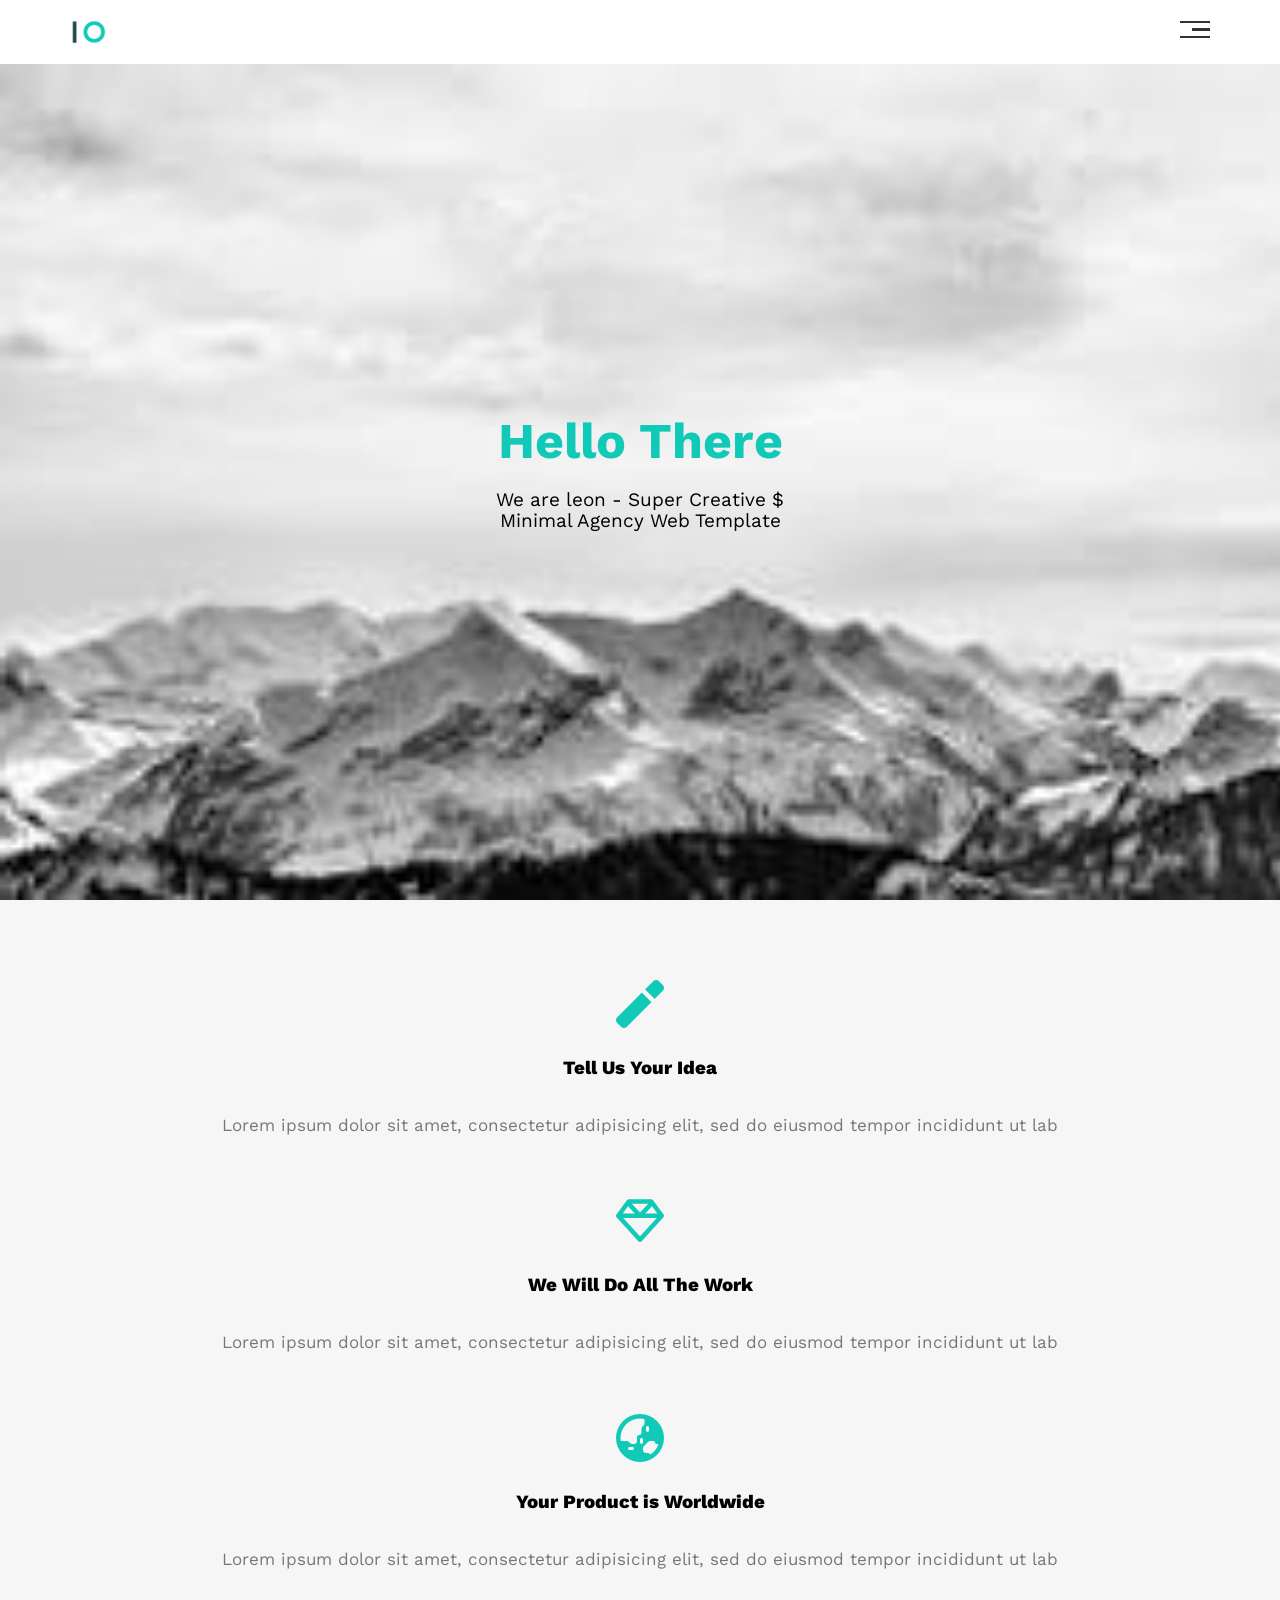
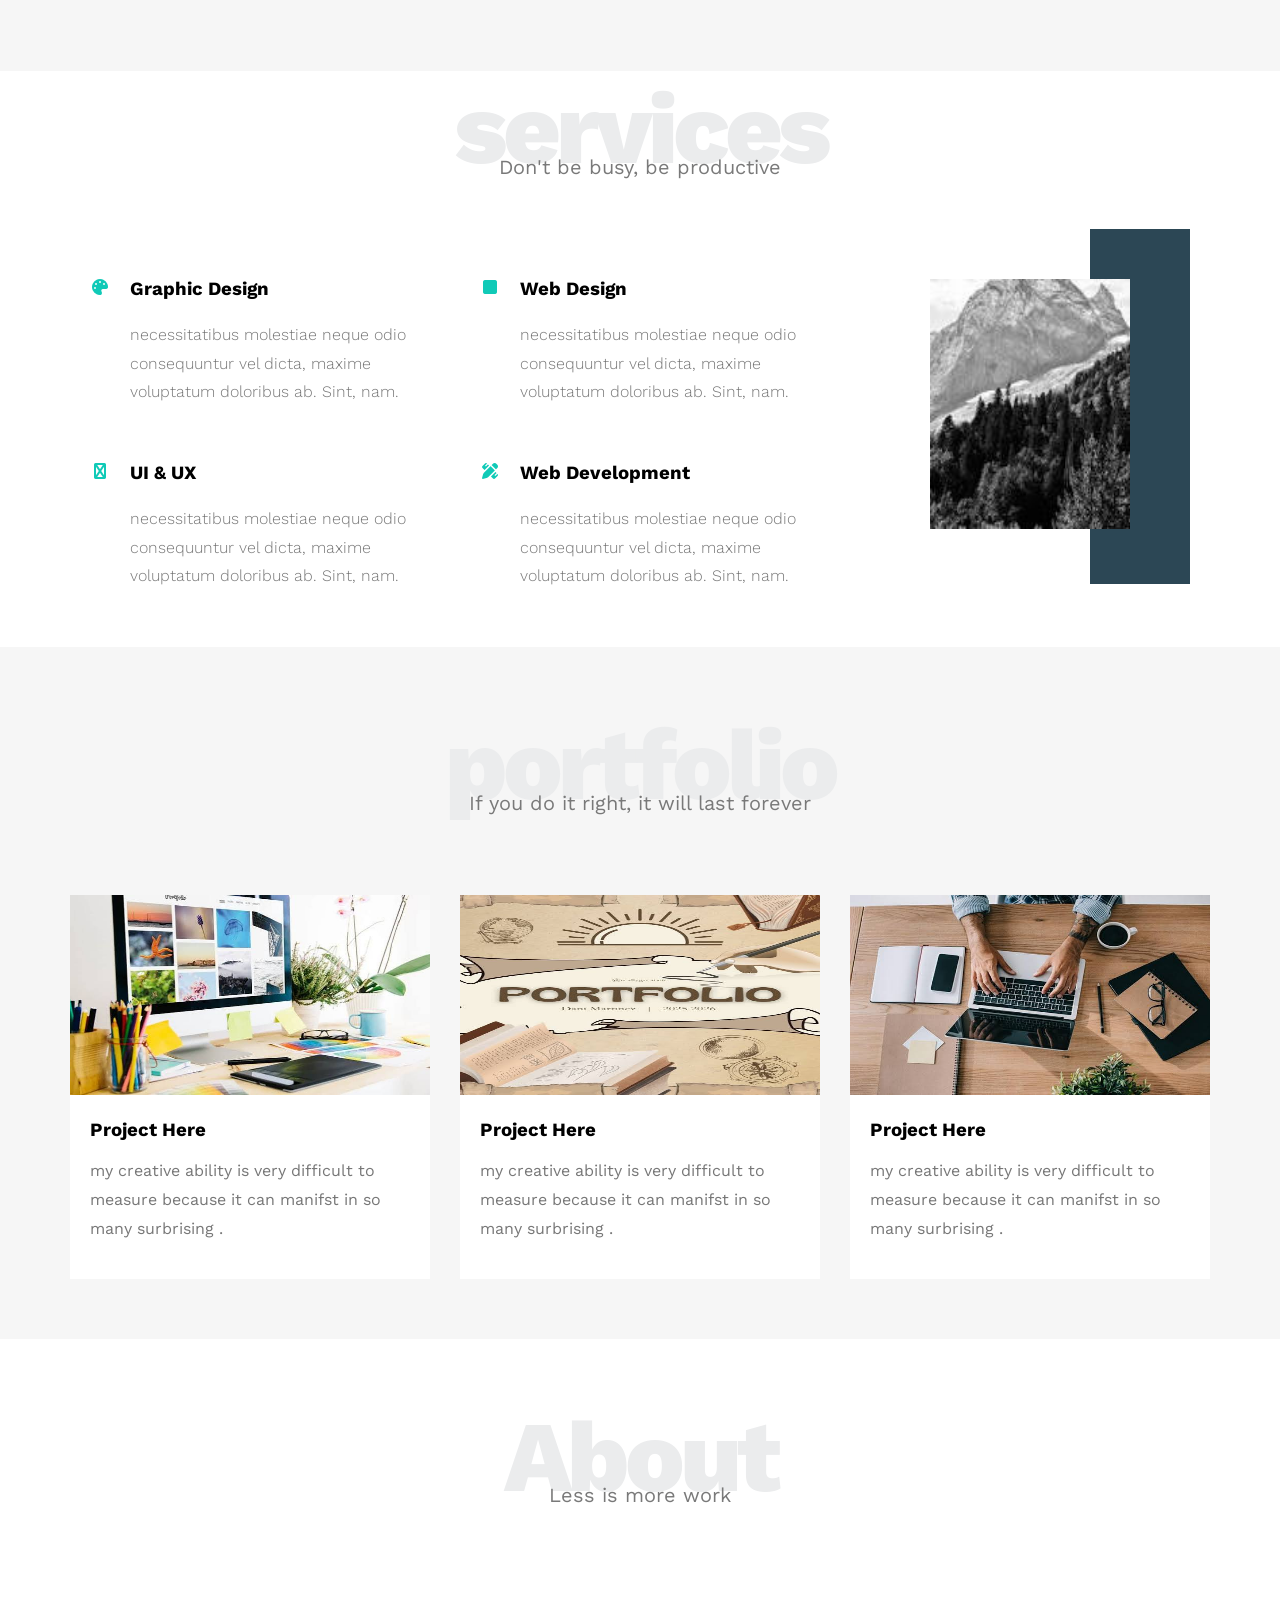
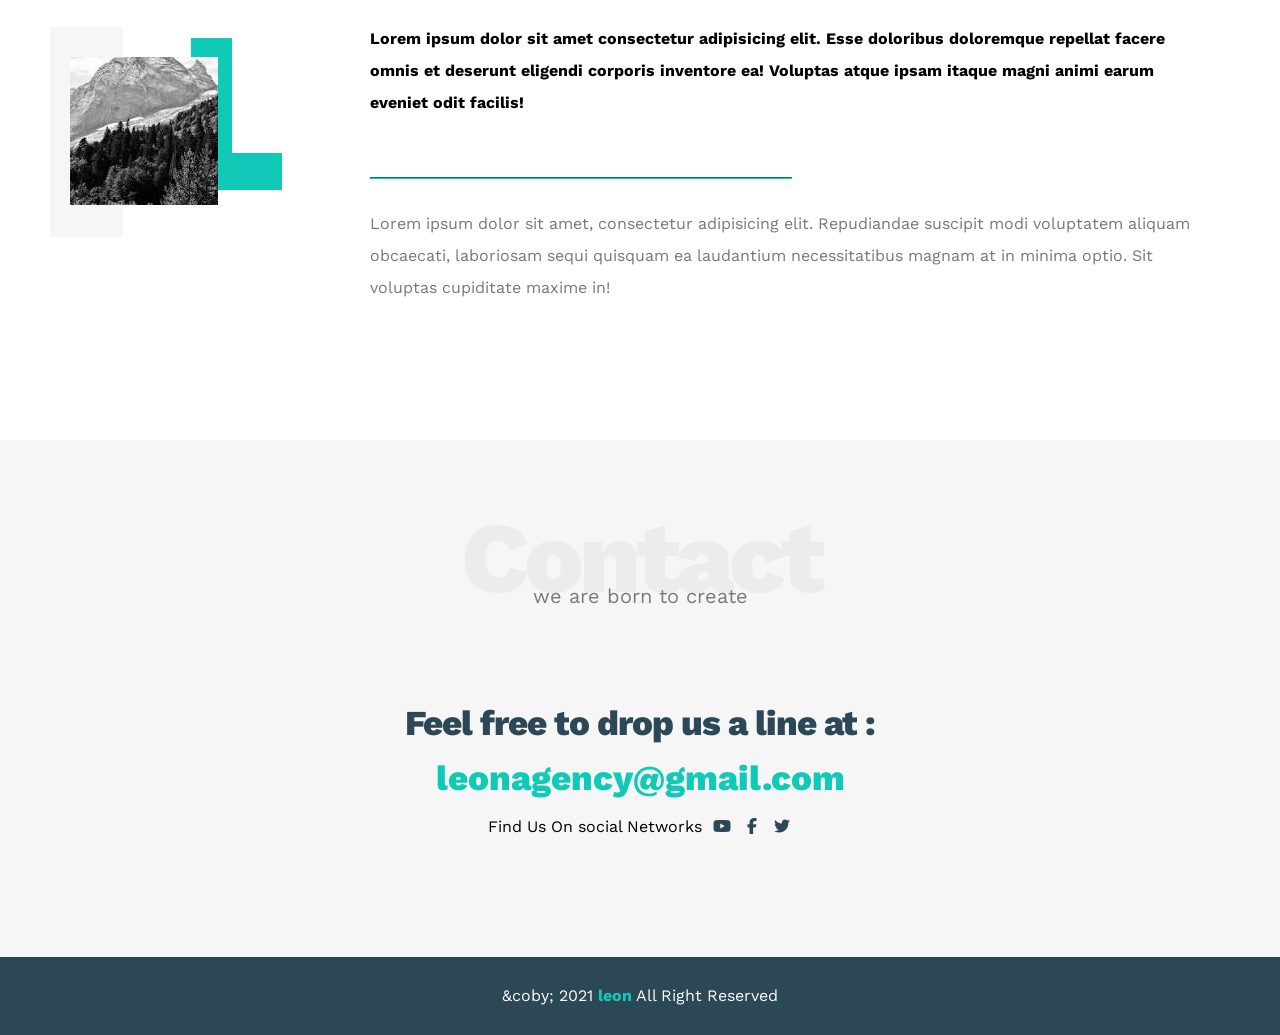
<file: index.html>
<!DOCTYPE html>
<html lang="en">

<head>
    <meta charset="UTF-8">
    <meta http-equiv="X-UA-Compatible" content="IE-edge">
    <meta name="viewport" content="width=device-width, initial-scale=1.0">
    <title>leon template one</title>
    <!-- main file template one -->
    <link rel="stylesheet" href="css/leon.css">
    <!-- font awesome library -->
    <link rel="stylesheet" href="css/all.min.css">
    <!-- rander all element normaly -->
    <link rel="stylesheet" href="css/normalize.css">
    <!--main font  -->
    <link rel="preconnect" href="https://fonts.googleapis.com">
    <link rel="preconnect" href="https://fonts.gstatic.com" crossorigin>
    <link href="https://fonts.googleapis.com/css2?family=Work+Sans:ital,wght@0,100..900;1,100..900&display=swap"
        rel="stylesheet">
</head>

<body>
    <!-- start header -->
    <div class="header">
        <div class="container">
            <img class="logo" src="images/logo.png" alt="logo">
            <div class="links">
                <span class="icon">
                    <span></span>
                    <span></span>
                    <span></span>
                </span>
                <ul>
                    <li><a href="#Services">Services</a></li>
                    <li><a href="#Portfolio">Portfolio</a></li>
                    <li><a href="#About">About</a></li>
                    <li><a href="#Contact">Contact</a></li>
                </ul>
            </div>
        </div>
    </div>
    <!-- end header -->
    <!-- start landing section -->
    <div class="landing">
        <div class="intro-text">
            <h1>Hello There</h1>
            <p>We are leon - Super Creative $ Minimal Agency Web Template</p>
        </div>
    </div>
    <!-- end landing section -->
    <!-- start features -->
    <div class="features">
        <div class="container">
            <div class="feat">
                <i class="fas fa-magic fa-3x"></i>
                <h3>Tell Us Your Idea</h3>
                <p>Lorem ipsum dolor sit amet, consectetur adipisicing elit, sed do eiusmod tempor incididunt ut lab</p>
            </div>
            <div class="feat">
                <i class="far fa-gem fa-3x"></i>
                <h3>We Will Do All The Work</h3>
                <p>Lorem ipsum dolor sit amet, consectetur adipisicing elit, sed do eiusmod tempor incididunt ut lab</p>
            </div>
            <div class="feat">
                <i class="fas fa-globe-asia fa-3x"></i>
                <h3>Your Product is Worldwide</h3>
                <p>Lorem ipsum dolor sit amet, consectetur adipisicing elit, sed do eiusmod tempor incididunt ut lab</p>
            </div>
        </div>
    </div>
    <!-- end features -->
    <!-- start services -->
    <div class="services" id="Services">
        <div class="container">
            <h2 class="special-heading">services</h2>
            <p>Don't be busy, be productive</p>
            <div class="services-content">
                <div class="col">
                    <!-- start service -->
                    <div class="srv">
                        <i class="fas fa-palette fa=2x"></i>
                        <div class="text">
                            <h3>Graphic Design</h3>
                            <p>
                                necessitatibus molestiae neque
                                odio consequuntur vel dicta, maxime voluptatum doloribus ab. Sint, nam.</p>
                        </div>
                    </div>
                    <div class="srv">
                        <i class="fas fa-sketch fa=2x"></i>
                        <div class="text">
                            <h3>UI & UX</h3>
                            <p>
                                necessitatibus molestiae neque
                                odio consequuntur vel dicta, maxime voluptatum doloribus ab. Sint, nam.</p>
                        </div>
                    </div>
                    <!-- end service -->
                </div>
                <div class="col">
                    <!-- start service -->
                    <div class="srv">
                        <i class="fas fa-square fa=2x"></i>
                        <div class="text">
                            <h3>Web Design</h3>
                            <p>
                                necessitatibus molestiae neque
                                odio consequuntur vel dicta, maxime voluptatum doloribus ab. Sint, nam.</p>
                        </div>
                    </div>
                    <div class="srv">
                        <i class="fas fa-pencil-ruler fa=2x"></i>
                        <div class="text">
                            <h3>Web Development</h3>
                            <p>
                                necessitatibus molestiae neque
                                odio consequuntur vel dicta, maxime voluptatum doloribus ab. Sint, nam.</p>
                        </div>
                    </div>
                    <!-- end service -->
                </div>
                <div class="col">
                    <div class="image image-column">
                        <img src="images/images.jpg" alt="">
                    </div>
                </div>
            </div>
        </div>
    </div>
    <!-- end services -->
    <!-- start portfolio -->
    <div class="portfolio" id="Portfolio">
        <div class="container">
            <h2 class="special-heading">portfolio</h2>
            <p>If you do it right, it will last forever</p>
            <div class="portfolio-content">
                <div class="card">
                    <img src="images/images (1).jpg" alt="">
                    <div class="info">
                        <h3>Project Here</h3>
                        <p>my creative ability is very difficult to measure because it can manifst in so many surbrising
                            .</p>
                    </div>
                </div>
                <div class="card">
                    <img src="images/images (2).jpg" alt="">
                    <div class="info">
                        <h3>Project Here</h3>
                        <p>my creative ability is very difficult to measure because it can manifst in so many
                            surbrising
                            .</p>
                    </div>
                </div>
                <div class="card">
                    <img src="images/images (3).jpg" alt="">
                    <div class="info">
                        <h3>Project Here</h3>
                        <p>my creative ability is very difficult to measure because it can manifst in so many
                            surbrising
                            .</p>
                    </div>
                </div>

            </div>
        </div>
    </div>

    <!-- end portfolio -->
    <!-- start about -->
    <div class="about" id="About">
        <div class="container">
            <h2 class="special-heading">About</h2>
            <p>Less is more work</p>
            <div class="about-content">
                <div class="image">
                    <img src="images/images.jpg" alt="">
                </div>
                <div class="text">
                    <p>
                        Lorem ipsum dolor sit amet consectetur adipisicing elit. Esse doloribus doloremque repellat
                        facere omnis et deserunt eligendi corporis inventore ea! Voluptas atque ipsam itaque magni animi
                        earum eveniet odit facilis!
                    </p>
                    <hr>
                    <p>Lorem ipsum dolor sit amet, consectetur adipisicing elit. Repudiandae suscipit modi voluptatem
                        aliquam obcaecati, laboriosam sequi quisquam ea laudantium necessitatibus magnam at in minima
                        optio. Sit voluptas cupiditate maxime in!
                    </p>
                </div>
            </div>
        </div>
    </div>
    <!-- end about -->
    <!-- start contact  -->
    <div class="contact" id="Contact">
        <div class="container">
            <h2 class="special-heading">Contact</h2>
            <p>we are born to create</p>
            <div class="info">
                <p class="label">Feel free to drop us a line at :</p>
                <a href="mailto:leonagency@gmail.com?subject=contact" class="link">leonagency@gmail.com</a>
                <div class="social">
                    Find Us On social Networks
                    <i class="fab fa-youtube"></i>
                    <i class="fab fa-facebook-f"></i>
                    <i class="fab fa-twitter"></i>
                </div>
            </div>
        </div>
    </div>
    <!-- end contact  -->
    <!-- start footer -->
    <div class="footer">
        &coby; 2021 <span>leon</span> All Right Reserved
    </div>
    <!-- end footer -->
</body>

</html>
</file>
<file: css/leon.css>
/* start variable */
:root {
    --main-color: #10cab7;
    --secoundary-color: #2c4755;
    --section-padding: 60px;
    --section-backgraound: #f6f6f6;
    --mai-duration: 0.3s;
}

/* end variable */
/* start global rules */
* {
    --webkit-box-sizing: border-box;
    --moz-box-sizing: border-box;
    box-sizing: border-box;
}

html {
    scroll-behavior: smooth;
}

body {
    font-family: "Work Sans", sans-serif;
}

.container {
    padding-left: 15px;
    padding-right: 15px;
    margin-left: auto;
    margin-right: auto;
}

/* small */
@media(min-width:768px) {
    .container {
        width: 750px;
    }
}

/* medium */
@media(min-width:992px) {
    .container {
        width: 970px;
    }
}

/* large */
@media(min-width:1200px) {
    .container {
        width: 1170px;
    }
}

/* end global rules */
/* start componant */
.special-heading {
    margin: 0;
    color: #ebeced;
    font-size: 100px;
    font-weight: 800;
    letter-spacing: -5px;
    text-align: center;
}

.special-heading+p {
    font-size: 20px;
    margin: -30px 0 0;
    text-align: center;
    color: #797979;
}

@media(max-width:767px) {
    .special-heading {
        font-size: 60px;
    }

    .special-heading+p {
        margin: -20px;
    }
}

/* end componant */
/* start header */
.header {
    padding: 20px;
}

.header .container {
    display: flex;
    justify-content: space-between;
    align-items: center;
}

.header .logo {
    width: 60px;
}

.header .links {
    position: relative;
}

.header .links:hover .icon span:nth-child(2) {
    width: 100%;
}

.header .links .icon {
    width: 30px;
    display: flex;
    flex-wrap: wrap;
    justify-content: flex-end;
}

.header .links .icon span {
    background-color: #333;
    margin-bottom: 5px;
    height: 2.5px;
}

.header .links .icon span:first-child {
    width: 100%;
}

.header .links .icon span:nth-child(2) {
    width: 60%;
    transition: var(--mai-duration);
}

.header .links .icon span:last-child {
    width: 100%;
}

.header .links ul {
    list-style: none;
    margin: 0;
    padding: 0;
    background-color: #f6f6f6;
    position: absolute;
    right: 0;
    min-width: 200px;
    top: calc(100% + 15px);
    display: none;
    z-index: 1;
}

.header .links ul::before {
    content: "";
    border-width: 10px;
    border-style: solid;
    border-color: transparent transparent #f6f6f6 transparent;
    position: absolute;
    right: 5px;
    top: -20px;
}

.header .links:hover ul {
    display: block;
}

.header .links ul li a {
    display: block;
    text-decoration: none;
    color: #333;
    padding: 15px;
    transition: var(--mai-duration);
}

.header .links ul li a:hover {
    padding-left: 25px;
}

.header .links ul li:not(:last-child) a {
    border: 1px solid #ddd;
}

/* end header */
/* start langing */
.landing {
    background-image: url(../images/download.jpg);
    background-size: cover;
    height: calc(100vh - 64px);
    /* 64 header size */
    position: relative;
}

.landing .intro-text {
    position: absolute;
    left: 50%;
    top: 50%;
    text-align: center;
    transform: translate(-50%, -50%);
    width: 320px;
    /* عشان ما تتمدد الصورة */
    max-width: 100%;
    /* عشان ما نطلع برا الشاشة بالموبايل */
}

.landing .intro-text h1 {
    margin: 0;
    font-size: 50px;
    font-weight: bold;
    color: var(--main-color);
}

.landing .intro-text p {
    font-size: 19px;
}

/* end landing */
/* start features */
.features {
    padding-top: var(--section-padding);
    padding-bottom: var(--section-padding);
    background-color: var(--section-backgraound);
}

.features .container {
    gap: 20px;
}

.features .feat {
    padding: 20px;
    text-align: center;
}

.features .feat i {
    color: var(--main-color);
}

.features .feat h3 {
    font-weight: 800;
    margin: 30px 0;
}

.features .feat p {
    line-height: 1.8;
    color: #777;
    font-size: 17px;
}

/* end features */
/* start services */
.services .services-content {
    display: grid;
    grid-template-columns: repeat(auto-fill, minmax(300px, 1fr));
    gap: 30px;
    margin-top: 100px;
}

.services .services-content img {
    width: 200px;
    height: 250px;
}

.services .services-content .srv {
    display: flex;
    margin-bottom: 40px;
}

@media(max-width:767px) {
    .services .services-content .srv {
        flex-direction: column;
        text-align: center;
    }

}

.services .services-content .srv i {
    color: var(--main-color);
    flex-basis: 60px;
    /* طول وعرض */
}

.services .services-content .srv .text {
    flex: 1;
}

.services .services-content .srv .text h3 {
    margin: 0 0 20px;
}

.services .services-content .srv .text p {
    color: #777;
    font-weight: 300;
    line-height: 1.8;
}

.services .services-content .image {
    position: relative;
    text-align: center;
}

.services .services-content .image::before {
    content: "";
    background-color: var(--secoundary-color);
    width: 100px;
    height: calc(100% + 100px);
    position: absolute;
    top: -50px;
    right: 20px;
    z-index: -1;
}

@media(max-width:1199px) {
    .image-column {
        display: none;
    }
}

/* end services */
/* start portfolio */
.portfolio {
    padding-top: var(--section-padding);
    padding-bottom: var(--section-padding);
    background-color: var(--section-backgraound);

}

.portfolio .portfolio-content {
    display: grid;
    grid-template-columns: repeat(auto-fill, minmax(300px, 1fr));
    gap: 30px;
    margin-top: 80px;
}

.portfolio .portfolio-content .card {
    background-color: white;

}

.portfolio .portfolio-content .card img {
    width: 100%;
    height: 200px;
}

.portfolio .portfolio-content .card .info {
    padding: 20px;
}

.portfolio .portfolio-content .card .info h3 {
    margin: 0;
}

.portfolio .portfolio-content .card .info p {
    color: #777;
    line-height: 1.8;
}

/* end portfolio */
/* start about */
.about {
    padding-top: var(--section-padding);
    padding-bottom: calc(var(--section-padding) + 60px);
}

.about .about-content {
    margin-top: 100px;
    display: flex;
    flex-wrap: wrap;
    justify-content: space-between;
}

@media(max-width:991px) {
    .about .about-content {
        flex-direction: column;
        text-align: center;
    }
}

.about .about-content .image {
    position: relative;
    margin-top: 50px;
    width: 200px;
    height: 250px;
}

@media(max-width:991px) {
    .about .about-content .image {
        margin: 0 auto 60px;
    }

}

.about .about-content .image::before {
    content: "";
    background-color: var(--section-backgraound);
    width: 73px;
    height: calc(60% + 60px);
    position: absolute;
    top: -30px;
    left: -20px;
    z-index: -1;
}

.about .about-content .image::after {
    content: "";
    position: absolute;
    width: 50px;
    height: 46%;
    border-left: 41px solid var(--main-color);
    border-bottom: 37px solid var(--main-color);
    top: -19px;
    right: -12px;
    z-index: -1;
}

@media(max-width:991px) {

    .about .about-content .image::after,
    .about .about-content .image::before {
        display: none;
    }
}

.about .about-content .text {
    flex-basis: calc(100% - 300px);

}

.about .about-content .text p:first-of-type {
    font-weight: bold;
    line-height: 2;
    margin-bottom: 50px;
}

.about .about-content .text hr {
    width: 50%;
    display: inline-block;
    border-color: var(--main-color);
}

.about .about-content .text p:last-of-type {
    line-height: 2;
    color: #777;
}

/* end about */
/* start contact */
.contact {
    padding-top: var(--section-padding);
    padding-bottom: var(--section-padding);
    background-color: var(--section-backgraound);

}

.contact .info {
    padding-top: var(--section-padding);
    padding-bottom: var(--section-padding);
    text-align: center;
}

.contact .info .label {
    font-size: 35px;
    font-weight: 800;
    color: var(--secoundary-color);
    margin-bottom: 15px;
    letter-spacing: -1px;
}

.contact .info .link {
    display: block;
    font-size: 35px;
    font-weight: 800;
    color: var(--main-color);
    text-decoration: none;
}

.contact .info .social {
    display: flex;
    justify-content: center;
    margin-top: 20px;
    font-size: 16px;
}

.contact .info .social i {
    margin-left: 10px;
    color: var(--secoundary-color);
}

@media(max-width:767px) {

    .contact .info .label,
    .contact .info .link {
        font-size: 25px;
    }
}

/* end contact */
/* start footer */
.footer {
    background-color: var(--secoundary-color);
    color: white;
    padding: 30px 10px;
    text-align: center;
}

.footer span {
    font-weight: bold;
    color: #10cab7;
}

/* end footer */
</file>
